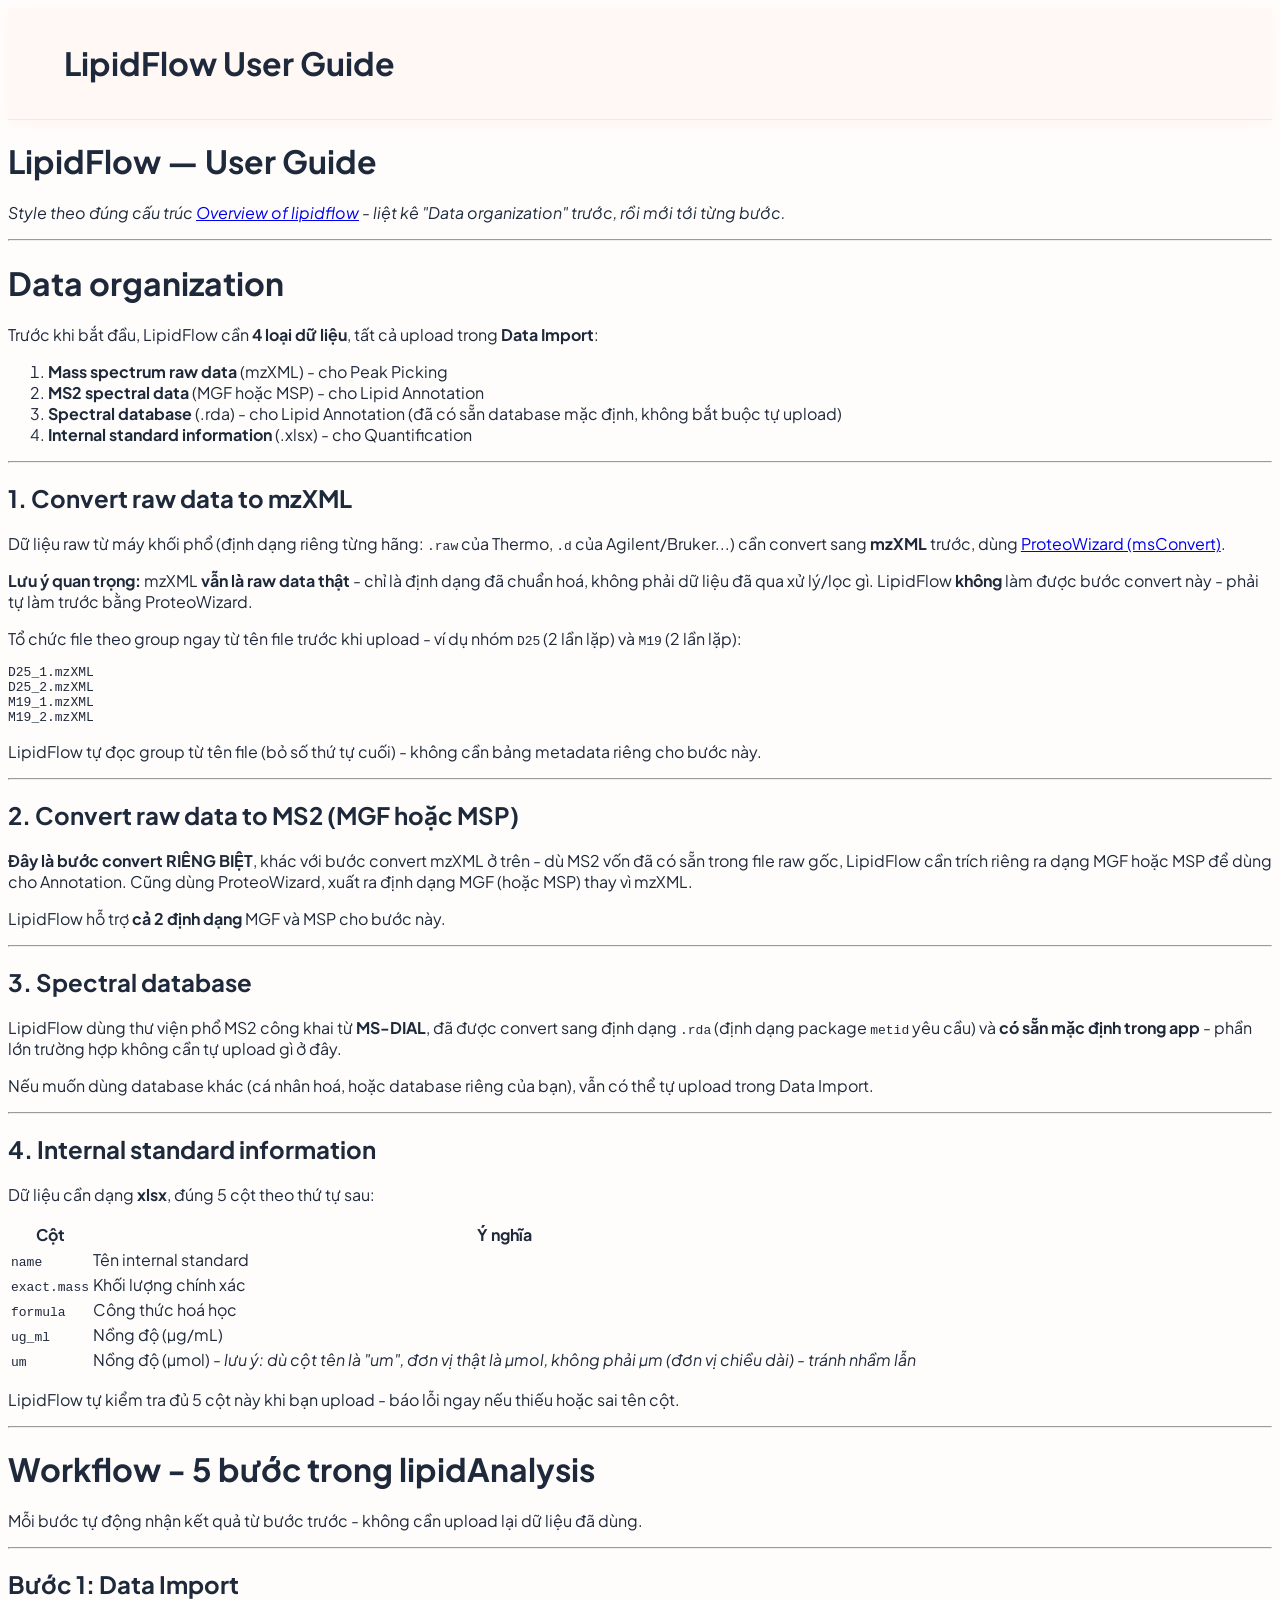
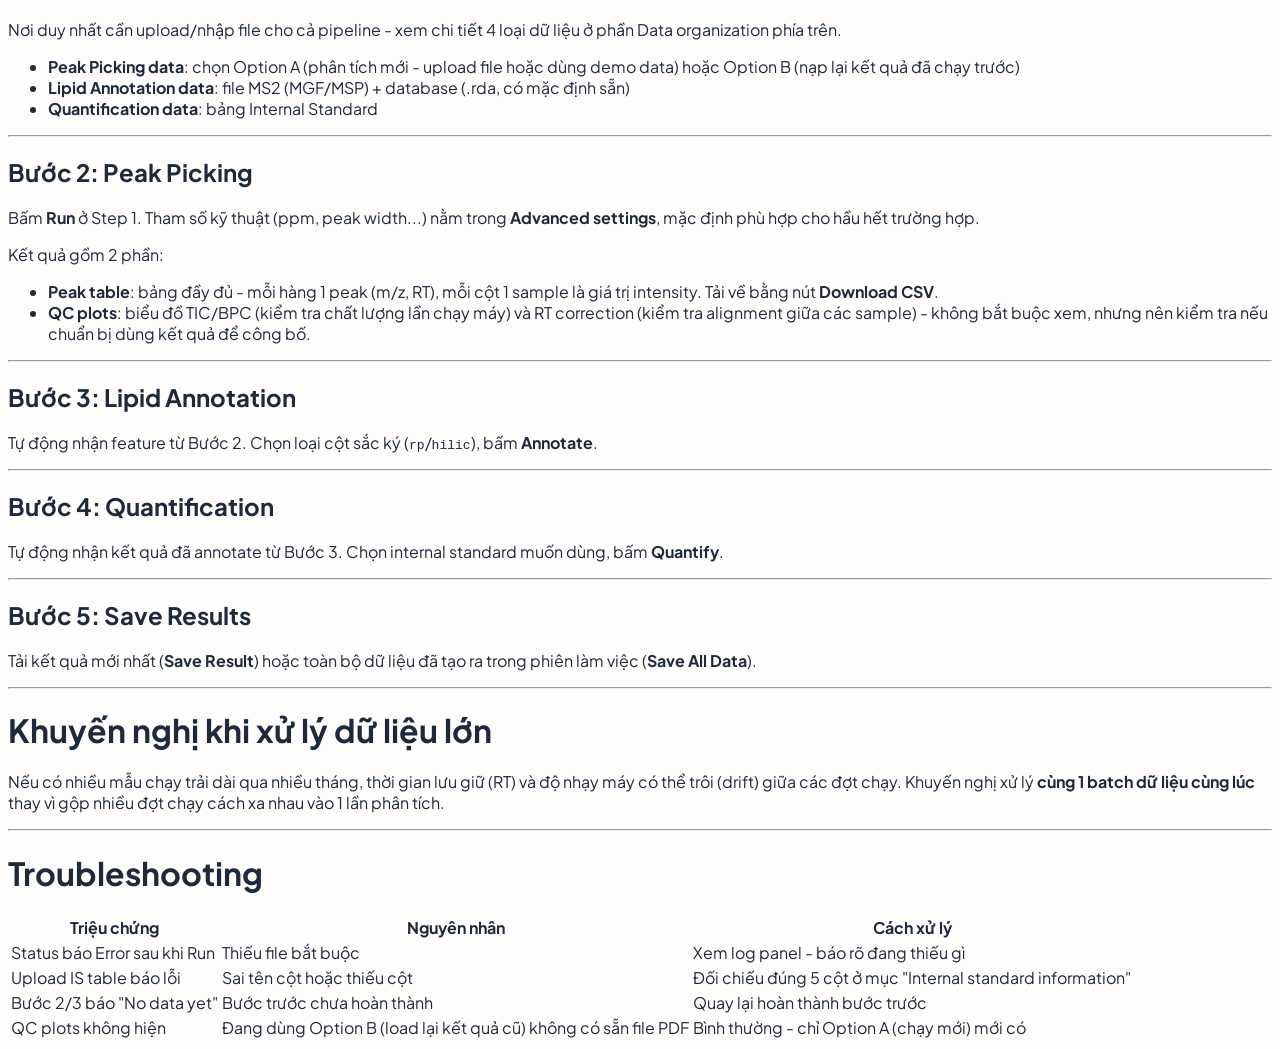
<file: LipidFlowShiny_v2/www/user_guide.html>
<!DOCTYPE html>
<html xmlns="http://www.w3.org/1999/xhtml" lang="" xml:lang="">
<head>
  <meta charset="utf-8" />
  <meta name="generator" content="pandoc" />
  <meta name="viewport" content="width=device-width, initial-scale=1.0, user-scalable=yes" />
  <title>LipidFlow User Guide</title>
  <style>
    code{white-space: pre-wrap;}
    span.smallcaps{font-variant: small-caps;}
    div.columns{display: flex; gap: min(4vw, 1.5em);}
    div.column{flex: auto; overflow-x: auto;}
    div.hanging-indent{margin-left: 1.5em; text-indent: -1.5em;}
    /* The extra [class] is a hack that increases specificity enough to
       override a similar rule in reveal.js */
    ul.task-list[class]{list-style: none;}
    ul.task-list li input[type="checkbox"] {
      font-size: inherit;
      width: 0.8em;
      margin: 0 0.8em 0.2em -1.6em;
      vertical-align: middle;
    }
    .display.math{display: block; text-align: center; margin: 0.5rem auto;}
  </style>
  <link rel="stylesheet" href="custom.css" />
</head>
<body>
<header id="title-block-header">
<h1 class="title">LipidFlow User Guide</h1>
</header>
<h1 id="lipidflow--user-guide">LipidFlow — User Guide</h1>
<p><em>Style theo đúng cấu trúc <a
href="https://www.jaspershenlab.com/lipidflow/articles/overview_of_lipidflow.html">Overview
of lipidflow</a> - liệt kê "Data organization" trước, rồi mới tới từng
bước.</em></p>
<hr />
<h1 id="data-organization">Data organization</h1>
<p>Trước khi bắt đầu, LipidFlow cần <strong>4 loại dữ liệu</strong>, tất
cả upload trong <strong>Data Import</strong>:</p>
<ol type="1">
<li><strong>Mass spectrum raw data</strong> (mzXML) - cho Peak
Picking</li>
<li><strong>MS2 spectral data</strong> (MGF hoặc MSP) - cho Lipid
Annotation</li>
<li><strong>Spectral database</strong> (.rda) - cho Lipid Annotation (đã
có sẵn database mặc định, không bắt buộc tự upload)</li>
<li><strong>Internal standard information</strong> (.xlsx) - cho
Quantification</li>
</ol>
<hr />
<h2 id="1-convert-raw-data-to-mzxml">1. Convert raw data to mzXML</h2>
<p>Dữ liệu raw từ máy khối phổ (định dạng riêng từng hãng:
<code>.raw</code> của Thermo, <code>.d</code> của Agilent/Bruker...) cần
convert sang <strong>mzXML</strong> trước, dùng <a
href="http://proteowizard.sourceforge.net/">ProteoWizard
(msConvert)</a>.</p>
<p><strong>Lưu ý quan trọng:</strong> mzXML <strong>vẫn là raw data
thật</strong> - chỉ là định dạng đã chuẩn hoá, không phải dữ liệu đã qua
xử lý/lọc gì. LipidFlow <strong>không</strong> làm được bước convert này
- phải tự làm trước bằng ProteoWizard.</p>
<p>Tổ chức file theo group ngay từ tên file trước khi upload - ví dụ
nhóm <code>D25</code> (2 lần lặp) và <code>M19</code> (2 lần lặp):</p>
<pre><code>D25_1.mzXML
D25_2.mzXML
M19_1.mzXML
M19_2.mzXML</code></pre>
<p>LipidFlow tự đọc group từ tên file (bỏ số thứ tự cuối) - không cần
bảng metadata riêng cho bước này.</p>
<hr />
<h2 id="2-convert-raw-data-to-ms2-mgf-hoặc-msp">2. Convert raw data to
MS2 (MGF hoặc MSP)</h2>
<p><strong>Đây là bước convert RIÊNG BIỆT</strong>, khác với bước
convert mzXML ở trên - dù MS2 vốn đã có sẵn trong file raw gốc,
LipidFlow cần trích riêng ra dạng MGF hoặc MSP để dùng cho Annotation.
Cũng dùng ProteoWizard, xuất ra định dạng MGF (hoặc MSP) thay vì
mzXML.</p>
<p>LipidFlow hỗ trợ <strong>cả 2 định dạng</strong> MGF và MSP cho bước
này.</p>
<hr />
<h2 id="3-spectral-database">3. Spectral database</h2>
<p>LipidFlow dùng thư viện phổ MS2 công khai từ
<strong>MS-DIAL</strong>, đã được convert sang định dạng
<code>.rda</code> (định dạng package <code>metid</code> yêu cầu) và
<strong>có sẵn mặc định trong app</strong> - phần lớn trường hợp không
cần tự upload gì ở đây.</p>
<p>Nếu muốn dùng database khác (cá nhân hoá, hoặc database riêng của
bạn), vẫn có thể tự upload trong Data Import.</p>
<hr />
<h2 id="4-internal-standard-information">4. Internal standard
information</h2>
<p>Dữ liệu cần dạng <strong>xlsx</strong>, đúng 5 cột theo thứ tự
sau:</p>
<table>
<thead>
<tr class="header">
<th>Cột</th>
<th>Ý nghĩa</th>
</tr>
</thead>
<tbody>
<tr class="odd">
<td><code>name</code></td>
<td>Tên internal standard</td>
</tr>
<tr class="even">
<td><code>exact.mass</code></td>
<td>Khối lượng chính xác</td>
</tr>
<tr class="odd">
<td><code>formula</code></td>
<td>Công thức hoá học</td>
</tr>
<tr class="even">
<td><code>ug_ml</code></td>
<td>Nồng độ (µg/mL)</td>
</tr>
<tr class="odd">
<td><code>um</code></td>
<td>Nồng độ (µmol) - <em>lưu ý: dù cột tên là "um", đơn vị thật là µmol,
không phải µm (đơn vị chiều dài) - tránh nhầm lẫn</em></td>
</tr>
</tbody>
</table>
<p>LipidFlow tự kiểm tra đủ 5 cột này khi bạn upload - báo lỗi ngay nếu
thiếu hoặc sai tên cột.</p>
<hr />
<h1 id="workflow---5-bước-trong-lipidanalysis">Workflow - 5 bước trong
lipidAnalysis</h1>
<p>Mỗi bước tự động nhận kết quả từ bước trước - không cần upload lại dữ
liệu đã dùng.</p>
<hr />
<h2 id="bước-1-data-import">Bước 1: Data Import</h2>
<p>Nơi duy nhất cần upload/nhập file cho cả pipeline - xem chi tiết 4
loại dữ liệu ở phần Data organization phía trên.</p>
<ul>
<li><strong>Peak Picking data</strong>: chọn Option A (phân tích mới -
upload file hoặc dùng demo data) hoặc Option B (nạp lại kết quả đã chạy
trước)</li>
<li><strong>Lipid Annotation data</strong>: file MS2 (MGF/MSP) +
database (.rda, có mặc định sẵn)</li>
<li><strong>Quantification data</strong>: bảng Internal Standard</li>
</ul>
<hr />
<h2 id="bước-2-peak-picking">Bước 2: Peak Picking</h2>
<p>Bấm <strong>Run</strong> ở Step 1. Tham số kỹ thuật (ppm, peak
width...) nằm trong <strong>Advanced settings</strong>, mặc định phù hợp
cho hầu hết trường hợp.</p>
<p>Kết quả gồm 2 phần:</p>
<ul>
<li><strong>Peak table</strong>: bảng đầy đủ - mỗi hàng 1 peak (m/z,
RT), mỗi cột 1 sample là giá trị intensity. Tải về bằng nút
<strong>Download CSV</strong>.</li>
<li><strong>QC plots</strong>: biểu đồ TIC/BPC (kiểm tra chất lượng lần
chạy máy) và RT correction (kiểm tra alignment giữa các sample) - không
bắt buộc xem, nhưng nên kiểm tra nếu chuẩn bị dùng kết quả để công
bố.</li>
</ul>
<hr />
<h2 id="bước-3-lipid-annotation">Bước 3: Lipid Annotation</h2>
<p>Tự động nhận feature từ Bước 2. Chọn loại cột sắc ký
(<code>rp</code>/<code>hilic</code>), bấm <strong>Annotate</strong>.</p>
<hr />
<h2 id="bước-4-quantification">Bước 4: Quantification</h2>
<p>Tự động nhận kết quả đã annotate từ Bước 3. Chọn internal standard
muốn dùng, bấm <strong>Quantify</strong>.</p>
<hr />
<h2 id="bước-5-save-results">Bước 5: Save Results</h2>
<p>Tải kết quả mới nhất (<strong>Save Result</strong>) hoặc toàn bộ dữ
liệu đã tạo ra trong phiên làm việc (<strong>Save All
Data</strong>).</p>
<hr />
<h1 id="khuyến-nghị-khi-xử-lý-dữ-liệu-lớn">Khuyến nghị khi xử lý dữ liệu
lớn</h1>
<p>Nếu có nhiều mẫu chạy trải dài qua nhiều tháng, thời gian lưu giữ
(RT) và độ nhạy máy có thể trôi (drift) giữa các đợt chạy. Khuyến nghị
xử lý <strong>cùng 1 batch dữ liệu cùng lúc</strong> thay vì gộp nhiều
đợt chạy cách xa nhau vào 1 lần phân tích.</p>
<hr />
<h1 id="troubleshooting">Troubleshooting</h1>
<table>
<thead>
<tr class="header">
<th>Triệu chứng</th>
<th>Nguyên nhân</th>
<th>Cách xử lý</th>
</tr>
</thead>
<tbody>
<tr class="odd">
<td>Status báo Error sau khi Run</td>
<td>Thiếu file bắt buộc</td>
<td>Xem log panel - báo rõ đang thiếu gì</td>
</tr>
<tr class="even">
<td>Upload IS table báo lỗi</td>
<td>Sai tên cột hoặc thiếu cột</td>
<td>Đối chiếu đúng 5 cột ở mục "Internal standard information"</td>
</tr>
<tr class="odd">
<td>Bước 2/3 báo "No data yet"</td>
<td>Bước trước chưa hoàn thành</td>
<td>Quay lại hoàn thành bước trước</td>
</tr>
<tr class="even">
<td>QC plots không hiện</td>
<td>Đang dùng Option B (load lại kết quả cũ) không có sẵn file PDF</td>
<td>Bình thường - chỉ Option A (chạy mới) mới có</td>
</tr>
</tbody>
</table>
</body>
</html>
</file>
<file: LipidFlowShiny_v2/www/custom.css>
/* LipidFlow Shiny - custom styling
   Tokens: bg #F5F6F7 / fg #16202A / primary teal #2B6E63 /
   secondary ochre #C97A2B / muted #9AA5AC / border #D8DCDE
   See R/app_ui.R for the rationale. */

/* @import must precede every other rule (comments excepted) or the browser
   ignores it - 'Plus Jakarta Sans' is the app-wide display/body typeface
   (softer, warmer than Inter - chosen to match the Warm Golden/Emerald
   luxury palette below). */
@import url('https://fonts.googleapis.com/css2?family=Plus+Jakarta+Sans:wght@400;500;600;700;800&display=swap');

body {
  font-family: 'Plus Jakarta Sans', 'Inter', system-ui, -apple-system, sans-serif !important;
  background-color: #FFFDFB !important;
  color: #1E293B !important;
  -webkit-font-smoothing: antialiased !important;
}

:root {
  --lfs-bg: #F5F6F7;
  --lfs-ink: #16202A;
  --lfs-teal: #2B6E63;
  --lfs-ochre: #C97A2B;
  --lfs-muted: #9AA5AC;
  --lfs-border: #D8DCDE;
  --lfs-fail: #B84C3C;

  /* Warm Peach & Cream refresh - light cream navbar/hero, one unifying
     accent for brand text/active tabs/buttons, chosen to sit quietly behind
     the orange (#D3481A) LipidFlow logo mark rather than compete with it
     (unlike the darker palettes used in earlier passes). Accent is now
     "Warm Coral Rose" (#D85A48) - a softened mix of the cream background's
     pink undertone and the logo's orange-red, toned down from the earlier,
     more saturated #C23B22 pass. */
  --lfs-navbar-bg: #FFF8F5;
  --lfs-hero-from: #FFF0E6;
  --lfs-hero-to: #FDE0D2;
  --lfs-accent: #D85A48;
  --lfs-accent-dark: #A64B3C;
  --lfs-accent-hover: #C24A39;
  --lfs-orange: #D3481A;
  --lfs-blue: #3498DB;
}

:focus-visible {
  outline: 2px solid var(--lfs-teal);
  outline-offset: 2px;
}

/* ---------- Home ---------- */

.lfs-step-row {
  display: flex;
  gap: 1.25rem;
  flex-wrap: wrap;
  margin: 1rem 0 2rem 0;
}

.lfs-card {
  background: #FFFFFF;
  border: 1px solid var(--lfs-border);
  border-radius: 10px;
  padding: 1.25rem 1.4rem;
  flex: 1 1 260px;
  min-width: 240px;
  transition: transform 0.15s ease, box-shadow 0.15s ease;
}
@media (prefers-reduced-motion: no-preference) {
  .lfs-card:hover {
    transform: translateY(-3px);
    box-shadow: 0 8px 20px rgba(22, 32, 42, 0.08);
  }
}
.lfs-card-icon {
  width: 40px;
  height: 40px;
  color: var(--lfs-teal);
  margin-bottom: 0.6rem;
}
.lfs-card-icon svg { width: 100%; height: 100%; }
.lfs-card-title-row {
  display: flex;
  align-items: center;
  gap: 0.6rem;
  flex-wrap: wrap;
}
.lfs-card-title-row h3 { font-size: 1.1rem; margin: 0; }
.lfs-card-desc {
  color: var(--lfs-ink);
  opacity: 0.75;
  font-size: 0.92rem;
  line-height: 1.45;
  margin: 0.5rem 0 0.9rem 0;
}

.lfs-note {
  background: #FFFFFF;
  border: 1px solid var(--lfs-border);
  border-left: 3px solid var(--lfs-teal);
  border-radius: 6px;
  padding: 1rem 1.25rem;
  max-width: 46rem;
  margin-bottom: 1.5rem;
}
.lfs-note h4 { font-size: 0.95rem; margin: 0 0 0.5rem 0; }
.lfs-note ul { margin: 0; padding-left: 1.1rem; }
.lfs-note li { font-size: 0.9rem; opacity: 0.85; margin-bottom: 0.35rem; }

.lfs-footer {
  font-size: 0.82rem;
  opacity: 0.65;
  max-width: 46rem;
  padding-bottom: 2rem;
}

/* ---------- Badges ---------- */

.lfs-badge {
  display: inline-block;
  font-family: "IBM Plex Mono", monospace;
  font-size: 0.68rem;
  letter-spacing: 0.04em;
  text-transform: uppercase;
  padding: 0.2rem 0.55rem;
  border-radius: 999px;
  white-space: nowrap;
}
.lfs-badge-muted   { background: #ECEEEF; color: var(--lfs-muted); }
.lfs-badge-live    { background: rgba(43, 110, 99, 0.12); color: var(--lfs-teal); }
.lfs-badge-running { background: rgba(201, 122, 43, 0.14); color: var(--lfs-ochre); }
.lfs-badge-error   { background: rgba(184, 76, 60, 0.12); color: var(--lfs-fail); }

/* ---------- Placeholder tabs ---------- */

.lfs-placeholder { max-width: 40rem; padding-top: 1.5rem; }
.lfs-placeholder-text { margin-top: 0.75rem; opacity: 0.8; line-height: 1.5; }

/* ---------- Quantification ---------- */

.lfs-hint { font-size: 0.82rem; opacity: 0.65; margin-top: 0.35rem; }

.lfs-match-grid > div { margin-bottom: 0.4rem; }

.lfs-checklist { margin-top: 0.6rem; }
.lfs-check-row {
  display: flex;
  gap: 0.5rem;
  align-items: baseline;
  font-size: 0.82rem;
  padding: 0.15rem 0;
}
.lfs-check-icon { font-family: monospace; width: 1rem; flex-shrink: 0; }
.lfs-check-ok .lfs-check-icon   { color: var(--lfs-teal); }
.lfs-check-fail .lfs-check-icon { color: var(--lfs-fail); }
.lfs-check-label { flex-shrink: 0; opacity: 0.9; }
.lfs-check-msg { opacity: 0.6; }

.lfs-status-row {
  display: flex;
  align-items: center;
  gap: 0.75rem;
  margin-bottom: 0.5rem;
}
.lfs-status-row h4 { margin: 0; font-size: 1rem; }

.lfs-log {
  background: var(--lfs-ink);
  color: #E7F2EF;
  font-family: "IBM Plex Mono", monospace;
  font-size: 0.78rem;
  line-height: 1.5;
  padding: 0.9rem 1rem;
  border-radius: 8px;
  max-height: 220px;
  overflow-y: auto;
  white-space: pre-wrap;
  word-break: break-word;
}

.lfs-quant-main { padding: 0.5rem 0.25rem; }

.lfs-gallery {
  display: grid;
  grid-template-columns: repeat(auto-fill, minmax(180px, 1fr));
  gap: 1rem;
  margin-top: 0.75rem;
}
.lfs-gallery-item {
  border: 1px solid var(--lfs-border);
  border-radius: 8px;
  padding: 0.5rem;
  background: #FFFFFF;
}
.lfs-gallery-item img { width: 100%; height: auto; border-radius: 4px; }
.lfs-gallery-item p {
  font-size: 0.72rem;
  opacity: 0.65;
  margin: 0.4rem 0 0 0;
  word-break: break-all;
}

/* ---------- Buttons / nav ---------- */

.lfs-btn-primary {
  background: var(--lfs-teal);
  border-color: var(--lfs-teal);
  color: #FFFFFF;
}
.lfs-btn-primary:hover { background: #235A51; border-color: #235A51; color: #FFFFFF; }

.lfs-btn-secondary {
  background: #FFFFFF;
  border-color: var(--lfs-border);
  color: var(--lfs-ink);
}

.lfs-nav-link { color: inherit; opacity: 0.85; text-decoration: none; }
.lfs-nav-link:hover { opacity: 1; text-decoration: underline; }

/* ---------- Global buttons: plain white, app-wide -------------------------
   Placed here (before the navbar/hero sections below) deliberately: this
   block and .btn-hero-primary/.btn-hero-secondary further down both use
   !important on background-color, so with equal (single-class) specificity
   the LATER rule in the file wins the cascade - keeping this block earlier
   is what lets the hero's white/frosted-glass buttons stay visually
   distinct against the bright hero gradient instead of being flattened to
   plain white-on-white by the rule below. Every other button in the app
   (Run/Annotate/Quantify/Extract Peaks, Save Result, Download, and Shiny's
   own "Browse..." file-input button, which otherwise ships with an
   unstyled brownish-orange focus/border) is intentionally unified here -
   that includes overriding .lfs-btn-primary/secondary/outline further up,
   which is the point: one plain, quiet button language app-wide. */
.btn, .btn-default, .btn-primary, .btn-file, .action-button {
  background-color: #FFFFFF !important;
  color: #334155 !important;
  border: 1px solid #CBD5E1 !important;
  border-radius: 8px !important;
  font-weight: 600 !important;
  padding: 0.55rem 1.2rem !important;
  box-shadow: 0 1px 2px rgba(0, 0, 0, 0.05) !important;
  transition: all 0.2s ease !important;
  text-shadow: none !important;
}
.btn:hover, .btn-default:hover, .btn-primary:hover, .btn-file:hover {
  background-color: #FFF8F5 !important;
  border-color: var(--lfs-accent) !important;
  color: var(--lfs-accent) !important;
}
/* Shiny's fileInput "Browse..." control + its adjoining read-only
   "No file selected" text field. */
.btn-file { border-radius: 8px !important; }
.file-input-container .form-control,
.input-group .form-control {
  background-color: #F1F5F9 !important;
  color: #64748B !important;
  border-color: #E2E8F0 !important;
  border-radius: 6px !important;
}

/* numeric-heavy widgets read better tabular/monospaced */
.dataTable { font-family: "IBM Plex Mono", monospace; font-size: 0.82rem; }

/* ---------- Top navbar v7: sticky, 85px, Warm Cream ---------- */

.navbar, header, .navbar-default {
  background-color: var(--lfs-navbar-bg) !important;
  min-height: 85px !important;
  padding: 0.8rem 3.5rem !important;
  border-bottom: 1px solid #F8E5DC !important;
  box-shadow: 0 4px 15px rgba(216, 90, 72, 0.05) !important;
  display: flex !important;
  align-items: center !important;
  flex-wrap: wrap !important;
  position: sticky !important;
  top: 0 !important;
  z-index: 9999 !important;
}
/* page_navbar's own inner container - let it fill the taller bar instead of
   fighting the flex/padding just applied to .navbar itself. */
.navbar > .container-fluid {
  display: flex !important;
  align-items: center !important;
  width: 100%;
  padding: 0 !important;
}

/* --- App logo + name, left side --- */
.navbar-brand {
  display: flex !important;
  align-items: center !important;
  padding: 0 !important;
  margin-right: 2.5rem !important;
}
.navbar-brand img,
.app-logo-nav {
  height: 55px !important;
  width: auto !important;
  margin-right: 12px !important;
}
/* Brand text deliberately NOT bold this pass - weight 500, thin/elegant,
   set in the orange-red accent instead of white now that the navbar itself
   is light cream. */
.navbar-brand span,
.app-title-nav {
  font-size: 1.6rem !important;
  font-weight: 500 !important;
  color: var(--lfs-accent) !important;
  letter-spacing: -0.01em !important;
}

/* --- Main navbar tabs (Home / Small Tools / LipidAnalysis / Help Documents) --- */
.navbar-nav > li > a,
.navbar-nav .nav-link {
  font-size: 1.05rem !important;
  font-weight: 500 !important;
  color: #64748B !important; /* inactive */
  padding: 0.8rem 1.2rem !important;
  transition: all 0.2s ease !important;
  border-bottom: 3px solid transparent !important;
}
.navbar-nav > li > a:hover,
.navbar-nav .nav-link:hover {
  color: var(--lfs-accent) !important; /* hover */
  background: transparent !important;
}
.navbar-nav > .active > a,
.navbar-nav > .active > a:focus,
.navbar-nav > .active > a:hover,
.navbar-nav .nav-link.active {
  color: var(--lfs-accent) !important; /* active */
  background: transparent !important;
  font-weight: 700 !important;
  border-bottom-color: var(--lfs-accent) !important;
}

/* --- Lab logo, right side --- */
.lab-logo-container {
  margin-left: auto !important;
  display: flex !important;
  align-items: center !important;
  padding-left: 1.5rem !important;
}
.lab-logo-container img {
  height: 58px !important;
  width: auto !important;
  padding: 4px 0 !important;
  object-fit: contain !important;
}

/* ---------- Sub-tabs (Data Import / Step 1-3 / Save Results, and any other
   navset_tab()-based tab strip, e.g. Peak table / QC plots) ---------- */
/* NB: bslib renders navset_tab()'s <ul>/<li> via a Bootstrap-3-compat shim
   (bs3compat) even under a Bootstrap 5 theme - the "active" class lands on
   the <li>, not the <a> (confirmed against this app's actual bslib output),
   so the ">li"/">li.active" selectors below are the ones that actually
   match, not a ".nav-link.active" BS5-style class. */
.nav-tabs, .nav-pills {
  border-bottom: 2px solid #E2E8F0 !important;
  margin-bottom: 1.5rem !important;
}
.nav-tabs > li > a, .nav-pills > li > a {
  font-size: 1.02rem !important;
  font-weight: 600 !important;
  color: #64748B !important; /* inactive */
  border: none !important;
  padding: 0.75rem 1.4rem !important;
  border-radius: 8px 8px 0 0 !important;
  transition: all 0.2s ease !important;
  display: flex !important;
  align-items: center !important;
  gap: 8px !important;
}
.nav-tabs > li > a i, .nav-pills > li > a i {
  color: #94A3B8 !important;
}
.nav-tabs > li > a:hover, .nav-pills > li > a:hover {
  color: var(--lfs-accent) !important;
  background-color: #F1F5F9 !important;
}
.nav-tabs > li > a:hover i, .nav-pills > li > a:hover i {
  color: var(--lfs-accent) !important;
}
.nav-tabs > li.active > a, .nav-tabs > li.active > a:focus, .nav-tabs > li.active > a:hover,
.nav-pills > li.active > a, .nav-pills > li.active > a:focus, .nav-pills > li.active > a:hover,
.nav-link.active {
  color: var(--lfs-accent) !important; /* active */
  font-weight: 700 !important;
  background-color: transparent !important;
  border-bottom: 3px solid var(--lfs-accent) !important;
}
.nav-tabs > li.active > a i, .nav-pills > li.active > a i, .nav-link.active i {
  color: var(--lfs-accent) !important;
}
/* This app's own step-title badges (the numbered circle before "Step 1:
   Peak Picking" etc., see R/app_ui.R's step_title()) aren't <i> icons, but
   the same "icon follows active state" intent applies to them. */
.nav-tabs > li.active > a .lfs-step-num, .nav-pills > li.active > a .lfs-step-num {
  background: var(--lfs-accent) !important;
}

/* ---------- Home v9: Warm Peach & Cream hero, quiet + elegant ---------- */

/* --- HERO BANNER: bo góc mềm mại, gradient kem đào nhẹ nhàng --- */
.hero-banner {
  background: linear-gradient(135deg, var(--lfs-hero-from) 0%, var(--lfs-hero-to) 100%) !important;
  border-radius: 28px !important;
  padding: 3.2rem 4.5rem !important;
  margin: 1.8rem 0 2.5rem 0 !important;
  box-shadow: 0 15px 30px rgba(216, 90, 72, 0.06) !important;
  display: flex !important;
  align-items: center !important;
  justify-content: space-between !important;
  gap: 2.5rem !important;
  flex-wrap: wrap !important;
  position: relative !important;
  overflow: hidden !important;
}

.banner-content { flex: 1 1 420px; min-width: 0; }

.hero-banner h1.banner-title {
  font-size: 3.4rem !important;
  font-weight: 800 !important;
  color: var(--lfs-accent) !important;
  letter-spacing: -0.03em !important;
  margin-bottom: 0.5rem !important;
  line-height: 1.1 !important;
  text-shadow: none !important; /* no outline/stroke on the title */
}

.hero-banner h3.banner-subtitle {
  font-size: 1.25rem !important;
  font-weight: 600 !important;
  color: var(--lfs-accent-dark) !important;
  letter-spacing: -0.01em !important;
  margin-bottom: 1rem !important;
}

.hero-banner p.banner-desc {
  font-size: 1.05rem !important;
  font-weight: 400 !important;
  line-height: 1.65 !important;
  color: #475569 !important;
  max-width: 640px !important;
  margin-bottom: 2rem !important;
}

.banner-buttons { display: flex; gap: 1rem; flex-wrap: wrap; }

/* --- LOGO CAM: hiệu ứng thở (breathing/pulse) nhẹ nhàng, vô tận --- */
@keyframes logoBreathing {
  0%, 100% { transform: scale(1); }
  50% { transform: scale(1.03); }
}

.banner-logo-container { flex: 0 0 auto; }
.banner-logo-container img {
  width: 210px !important;
  height: auto !important;
  filter: drop-shadow(0px 10px 20px rgba(216, 90, 72, 0.15)) !important;
  animation: logoBreathing 4s ease-in-out infinite !important;
  cursor: pointer !important;
}
@media (prefers-reduced-motion: reduce) {
  .banner-logo-container img { animation: none !important; }
}

/* --- Nút Hero: cả 2 nút đặc cách khác với nút trắng toàn cục ở trên
   (đặt SAU trong file để thắng cascade). Get Started = nền đỏ cam đặc,
   chữ trắng; Help Documents = trắng/viền đỏ cam - đảo ngược so với bản
   trước (khi đó nền hero tối, giờ nền hero sáng nên cần nút primary đặc
   màu mới nổi bật). --- */
.btn-hero-primary {
  background-color: var(--lfs-accent) !important;
  color: #FFFFFF !important;
  border: none !important;
  font-weight: 700 !important;
  font-size: 1.05rem !important;
  padding: 0.8rem 2.2rem !important;
  border-radius: 50px !important;
  box-shadow: 0 4px 15px rgba(216, 90, 72, 0.25) !important;
  transition: all 0.25s ease !important;
  margin-right: 1rem !important;
}

.btn-hero-primary:hover {
  background-color: var(--lfs-accent-hover) !important;
  transform: translateY(-1px) !important;
}

.btn-hero-secondary {
  background-color: #FFFFFF !important;
  border: 1.5px solid var(--lfs-accent) !important;
  color: var(--lfs-accent) !important;
  font-weight: 600 !important;
  font-size: 1.05rem !important;
  padding: 0.8rem 2.2rem !important;
  border-radius: 50px !important;
  transition: all 0.25s ease !important;
}

.btn-hero-secondary:hover {
  background-color: #FFF3EE !important;
  transform: translateY(-2px) !important;
}

.lfs-overview { padding: 0.5rem 0 1.5rem 0; }
.lfs-overview h2 { font-size: 1.3rem; margin-bottom: 1rem; }

/* --- CARD NỘI DUNG OVERVIEW BÊN DƯỚI (clean card) --- */
.overview-card {
  background: #FFFFFF !important;
  border-radius: 16px !important;
  padding: 2.5rem !important;
  border: 1px solid rgba(0, 0, 0, 0.05) !important;
  box-shadow: 0 10px 30px rgba(0, 0, 0, 0.04) !important;
  margin-bottom: 1.75rem;
}
.overview-card h3 {
  font-size: 1.6rem !important;
  font-weight: 700 !important;
  color: #0F4C44 !important;
  margin-bottom: 1rem !important;
}
.overview-card p { font-size: 0.95rem; color: var(--lfs-muted); margin-bottom: 0; line-height: 1.6; }

@media (max-width: 768px) {
  .navbar, header, .navbar-default { padding: 0.6rem 1rem !important; min-height: 64px !important; }
  .navbar-brand img, .app-logo-nav { height: 34px !important; }
  .navbar-brand span, .app-title-nav { font-size: 1.2rem !important; }
  .lab-logo-container img { height: 38px !important; }
  .hero-banner { padding: 2.5rem 1.75rem !important; }
  .hero-banner h1.banner-title { font-size: 2.4rem !important; }
  .banner-logo-container img { width: 140px !important; }
}

.lfs-mini-card {
  background: #FFFFFF;
  border: none;
  border-radius: 12px;
  box-shadow: 0 4px 16px rgba(44, 62, 80, 0.09);
  padding: 1.5rem 1.4rem;
  flex: 1 1 220px;
  position: relative;
  text-align: center;
  transition: transform 0.15s ease, box-shadow 0.15s ease;
}
@media (prefers-reduced-motion: no-preference) {
  .lfs-mini-card:hover {
    transform: translateY(-4px);
    box-shadow: 0 8px 24px rgba(44, 62, 80, 0.16);
  }
}
.lfs-mini-num {
  display: flex;
  align-items: center; justify-content: center;
  width: 40px; height: 40px;
  border-radius: 50%;
  background: var(--lfs-teal); color: #FFFFFF;
  font-size: 1.05rem; font-weight: 700;
  margin: 0 auto 0.85rem auto;
}
.lfs-mini-card h4 { font-size: 0.98rem; margin: 0.2rem 0 0.5rem 0; }
.lfs-mini-card p { font-size: 0.87rem; opacity: 0.75; line-height: 1.45; margin: 0; }

/* highlight/callout row (icon + text), used for the "Getting Started" note -
   same visual language as featureMSEA's .highlight-box. */
.lfs-highlight-row { display: flex; align-items: center; gap: 0.9rem; }
.lfs-highlight-icon { font-size: 1.4rem; line-height: 1; flex-shrink: 0; color: var(--lfs-teal); }

/* ---------- lipidAnalysis: 3-step accordion ---------- */

.lfs-analysis { padding-top: 0.5rem; max-width: 62rem; }
.lfs-analysis h2 { margin-bottom: 0.25rem; }

.lfs-step-num {
  display: inline-flex;
  align-items: center; justify-content: center;
  width: 22px; height: 22px;
  border-radius: 50%;
  background: var(--lfs-teal); color: #FFFFFF;
  font-size: 0.75rem; font-weight: 600;
  margin-right: 0.5rem;
}
.lfs-step-body { padding: 0.5rem 0.25rem 1rem 0.25rem; }
.lfs-run-row { margin: 1rem 0 0.75rem 0; }

.lfs-hint-row { margin-top: 0.75rem; font-size: 0.9rem; }
.lfs-hint-row span { opacity: 0.75; margin-right: 0.3rem; }

/* ---------- lipidAnalysis dashboard v3: sidebar + results card ---------- */

.lfs-sidebar {
  border-right: 1px solid #dee2e6;
}
.lfs-sidebar .accordion-button {
  font-weight: 500;
}

.lfs-results-card {
  border: 1px solid #dee2e6;
  border-radius: 10px;
  box-shadow: 0 1px 4px rgba(22, 32, 42, 0.06);
  margin: 0.75rem;
}
.lfs-results-header {
  display: flex;
  align-items: center;
  justify-content: space-between;
  flex-wrap: wrap;
  gap: 0.5rem;
}
.lfs-results-title { margin: 0; font-size: 1.15rem; }

.lfs-subcard {
  border: 1px solid #dee2e6;
  border-radius: 8px;
  box-shadow: 0 1px 3px rgba(22, 32, 42, 0.04);
  margin-bottom: 1rem;
}

.lfs-btn-outline {
  background: #FFFFFF;
  color: var(--lfs-ink);
  border: 1px solid var(--lfs-border);
}
.lfs-btn-outline:hover { background: #F0F0F0; color: var(--lfs-ink); }

/* ---------- Chunk 5 (v2): busy overlay matching featureMSEA's modal style ---------- */

.lfs-busy-overlay {
  position: fixed;
  inset: 0;
  background: rgba(22, 32, 42, 0.55);
  z-index: 9999;
  display: flex;
  align-items: center;
  justify-content: center;
}
.lfs-busy-card {
  background: #FFFFFF;
  border-radius: 10px;
  padding: 2rem 2.5rem;
  max-width: 420px;
  width: 90%;
  text-align: center;
  box-shadow: 0 12px 32px rgba(0,0,0,0.25);
}
.lfs-busy-card h4 {
  margin: 0 0 1.25rem 0;
  font-size: 1.15rem;
  text-align: left;
  border-bottom: 1px solid var(--lfs-border);
  padding-bottom: 0.75rem;
}
.lfs-busy-card .lfs-spinner {
  width: 44px; height: 44px;
  margin: 0.5rem auto 1rem auto;
  border: 5px solid #E7E7E7;
  border-top-color: var(--lfs-teal);
  border-radius: 50%;
  animation: lfs-spin 0.8s linear infinite;
}
@keyframes lfs-spin { to { transform: rotate(360deg); } }
.lfs-busy-card .lfs-busy-desc {
  font-weight: 600;
  margin: 0 0 0.75rem 0;
}
.lfs-busy-card .lfs-busy-warn {
  font-size: 0.85rem;
  opacity: 0.75;
  margin: 0 0 0.75rem 0;
}
.lfs-busy-card .lfs-busy-status {
  font-size: 0.85rem;
  color: var(--lfs-teal);
  font-family: "IBM Plex Mono", monospace;
}

/* ---------- Help Documents (academic-style rendered Markdown) ---------- */

.lfs-help-page { padding: 1.5rem 0 3rem 0; }

.lfs-help-shell {
  display: flex;
  gap: 2rem;
  align-items: flex-start;
  max-width: 72rem;
  margin: 0 auto;
}

.lfs-help-toc {
  flex: 0 0 220px;
  position: sticky;
  top: 1rem;
  background: #FFFFFF;
  border: 1px solid var(--lfs-border);
  border-radius: 10px;
  padding: 1rem 1.1rem;
  font-size: 0.86rem;
}
.lfs-help-toc h6 {
  text-transform: uppercase;
  letter-spacing: 0.04em;
  font-size: 0.72rem;
  color: var(--lfs-muted);
  margin-bottom: 0.6rem;
}
.lfs-help-toc a {
  display: block;
  color: var(--lfs-ink);
  opacity: 0.75;
  text-decoration: none;
  padding: 0.25rem 0;
}
.lfs-help-toc a:hover { opacity: 1; color: var(--lfs-teal); }

.lfs-help-doc {
  flex: 1 1 auto;
  background: #FFFFFF;
  border-radius: 14px;
  box-shadow: 0 4px 18px rgba(44, 62, 80, 0.09);
  padding: 2.25rem 2.75rem;
  min-width: 0;
  font-size: 0.95rem;
  line-height: 1.7;
  color: var(--lfs-ink);
}
.lfs-help-doc h1 {
  font-size: 1.9rem;
  font-weight: 800;
  color: var(--lfs-ink);
  border-bottom: 3px solid var(--lfs-teal);
  padding-bottom: 0.6rem;
  margin-bottom: 0.4rem;
}
.lfs-help-doc > p:first-of-type {
  color: var(--lfs-muted);
  font-size: 1rem;
  margin-bottom: 1.75rem;
}
.lfs-help-doc h2 {
  font-size: 1.35rem;
  font-weight: 700;
  color: var(--lfs-teal);
  margin: 2.25rem 0 0.9rem 0;
  padding-top: 0.5rem;
  border-top: 1px solid var(--lfs-border);
}
.lfs-help-doc h2:first-of-type { border-top: none; padding-top: 0; margin-top: 0.5rem; }
.lfs-help-doc h3 {
  font-size: 1.08rem;
  font-weight: 700;
  color: var(--lfs-ink);
  margin: 1.4rem 0 0.6rem 0;
}
.lfs-help-doc p { margin: 0 0 0.9rem 0; }
.lfs-help-doc ul, .lfs-help-doc ol { margin: 0 0 0.9rem 0; padding-left: 1.3rem; }
.lfs-help-doc li { margin-bottom: 0.35rem; }
.lfs-help-doc code {
  font-family: "IBM Plex Mono", monospace;
  font-size: 0.85em;
  background: #F0F3F2;
  color: var(--lfs-teal);
  padding: 0.1em 0.4em;
  border-radius: 4px;
}
.lfs-help-doc pre {
  background: var(--lfs-ink);
  color: #E7F2EF;
  font-family: "IBM Plex Mono", monospace;
  font-size: 0.82rem;
  padding: 1rem 1.2rem;
  border-radius: 8px;
  overflow-x: auto;
  margin-bottom: 1.1rem;
}
.lfs-help-doc pre code { background: transparent; color: inherit; padding: 0; }
.lfs-help-doc table {
  width: 100%;
  border-collapse: collapse;
  margin-bottom: 1.3rem;
  font-size: 0.88rem;
}
.lfs-help-doc th, .lfs-help-doc td {
  border: 1px solid var(--lfs-border);
  padding: 0.5rem 0.75rem;
  text-align: left;
}
.lfs-help-doc th { background: #F5F6F7; font-weight: 700; }
.lfs-help-doc tr:nth-child(even) td { background: #FAFBFB; }
.lfs-help-doc blockquote {
  border-left: 3px solid var(--lfs-orange);
  background: #FFF6F1;
  margin: 0 0 1.1rem 0;
  padding: 0.75rem 1.1rem;
  border-radius: 0 6px 6px 0;
  color: var(--lfs-ink);
  opacity: 0.9;
}
.lfs-help-doc hr { border: none; border-top: 1px solid var(--lfs-border); margin: 1.75rem 0; }
.lfs-help-doc a { color: var(--lfs-teal); }

@media (max-width: 900px) {
  .lfs-help-shell { flex-direction: column; }
  .lfs-help-toc { position: static; width: 100%; flex: 1 1 auto; }
}
</file>
